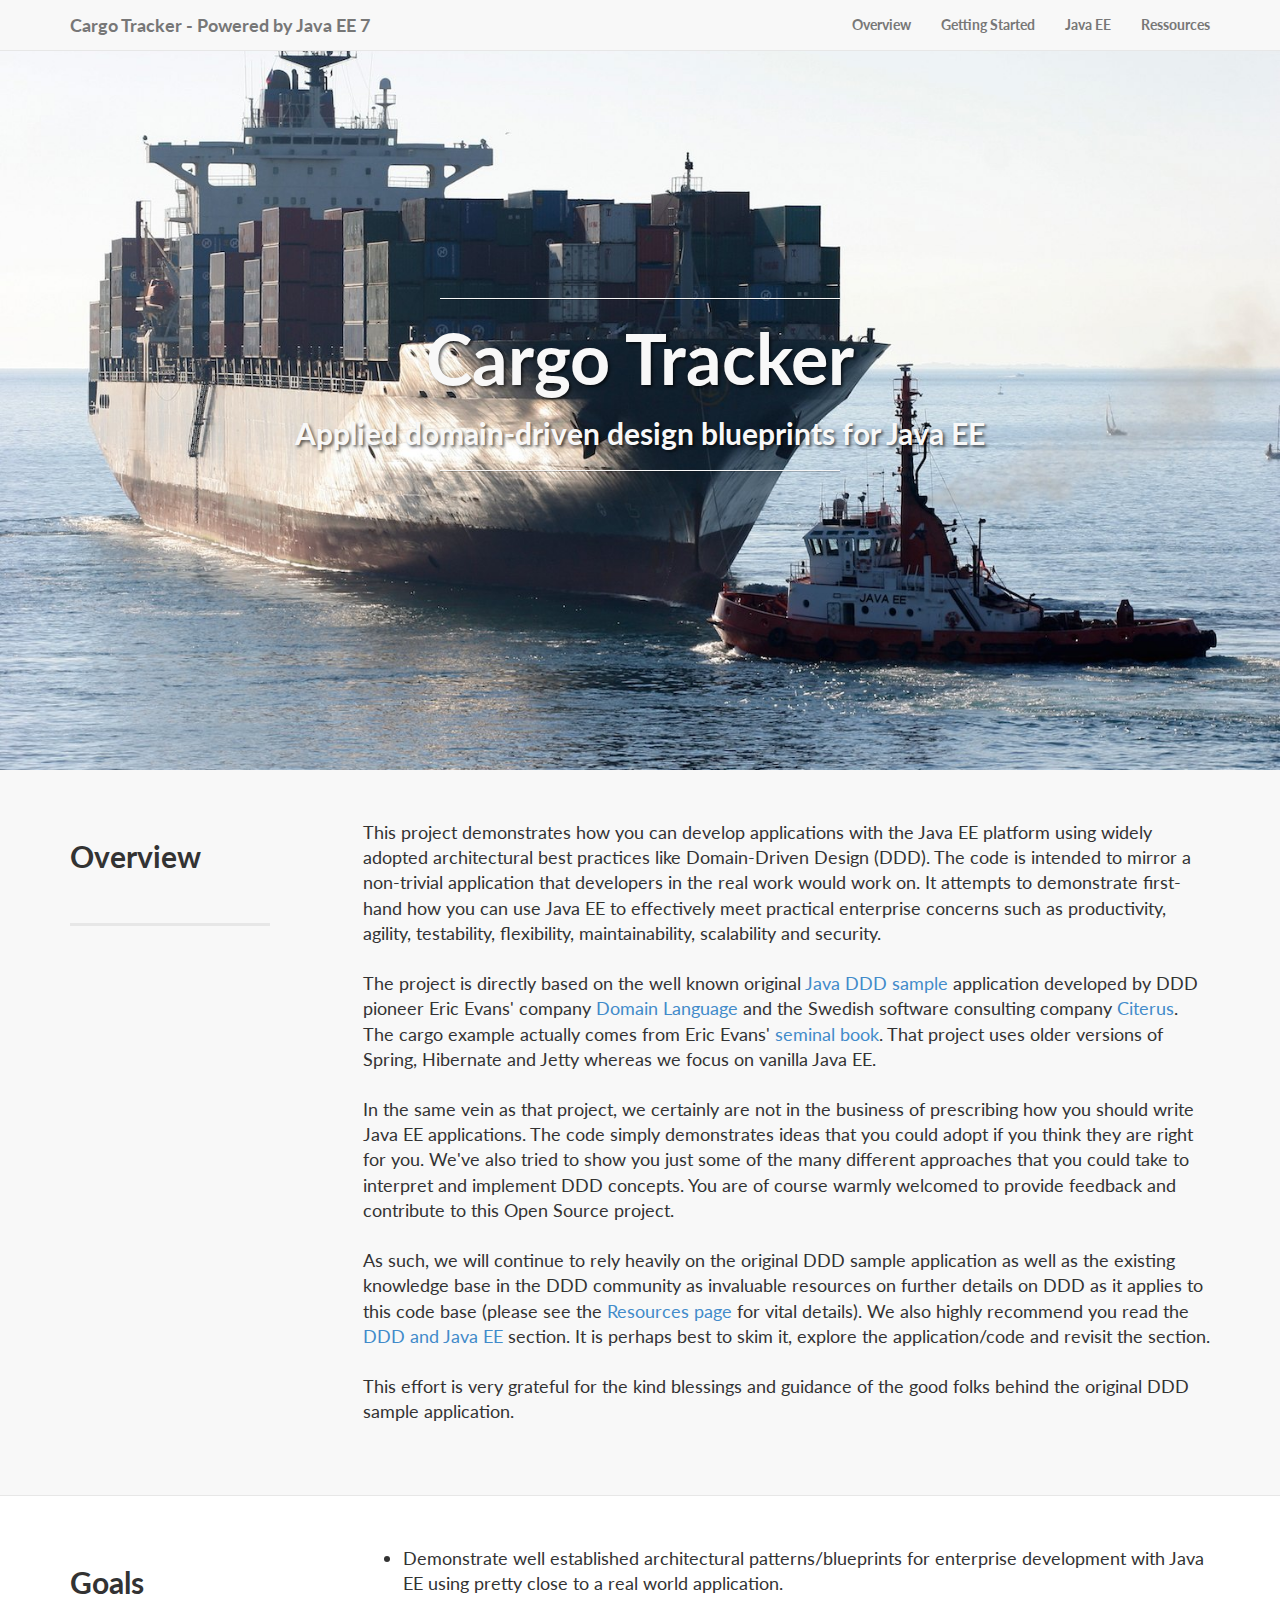
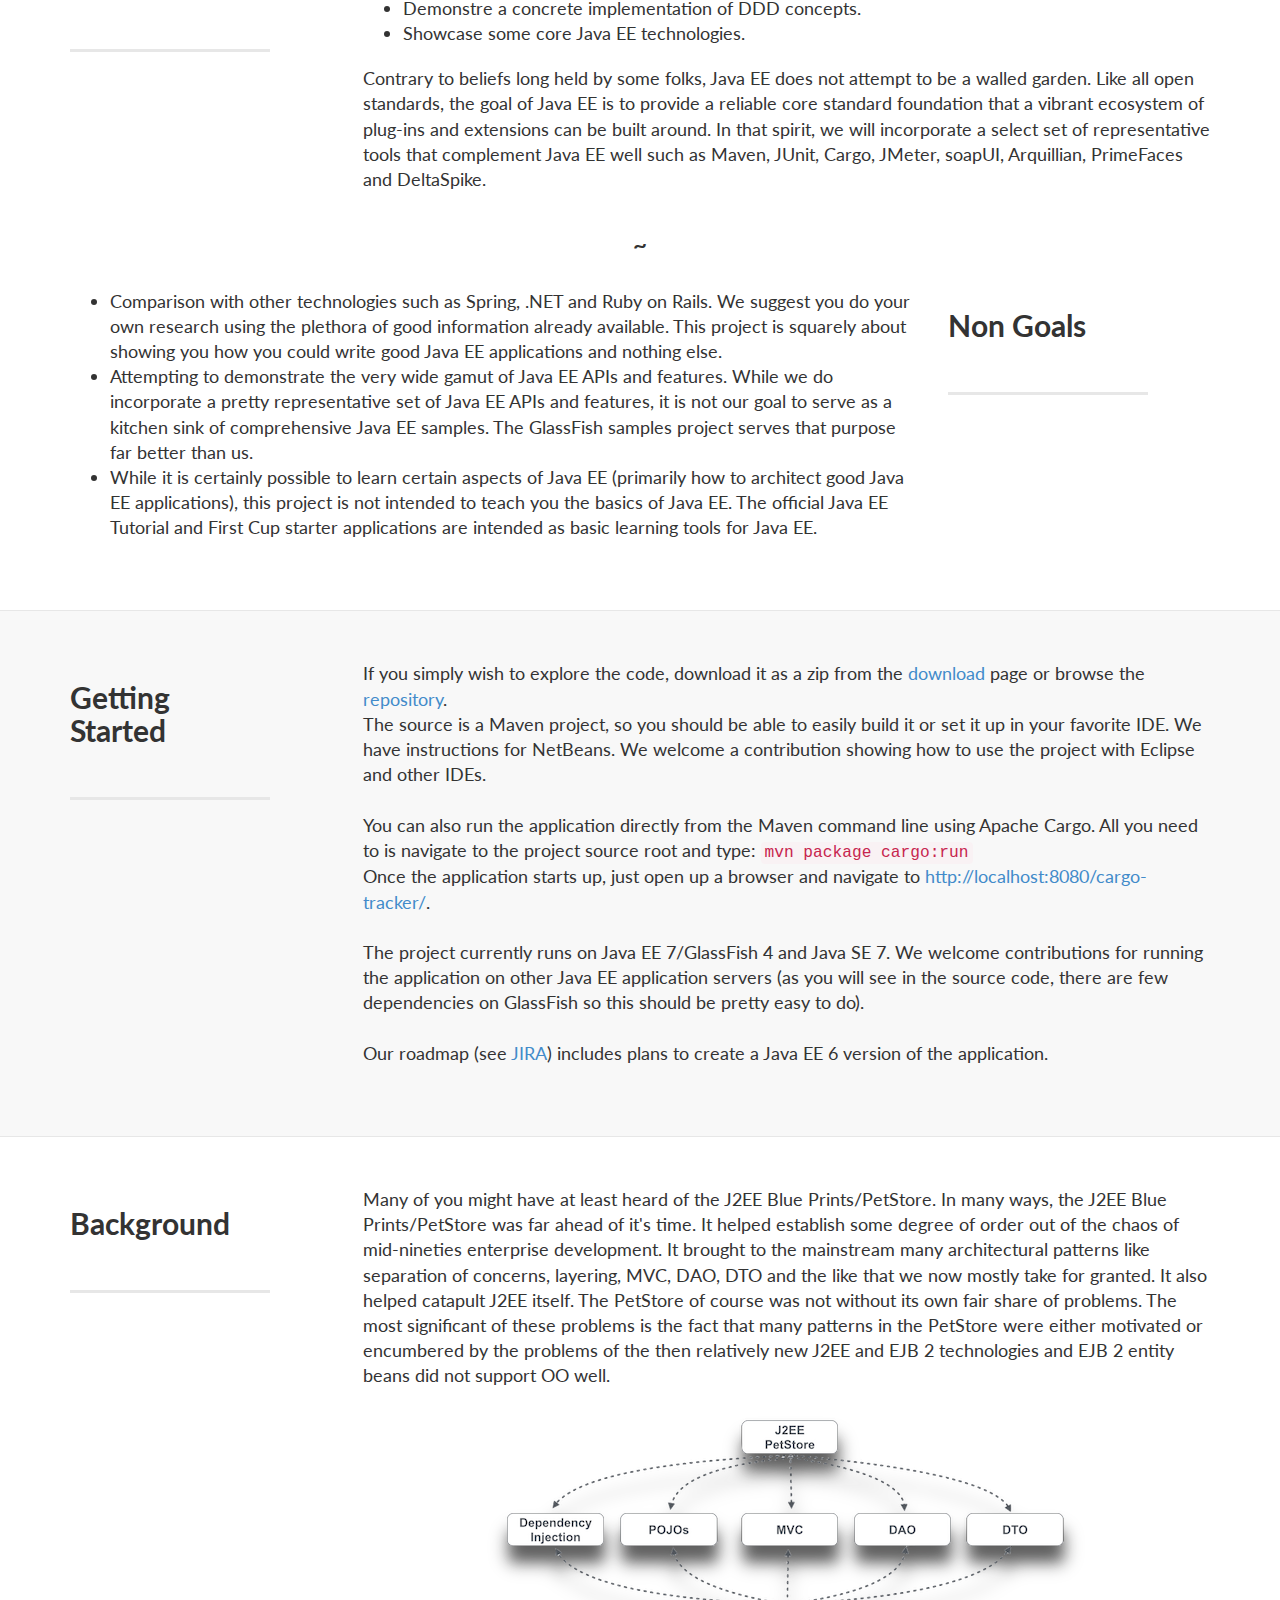
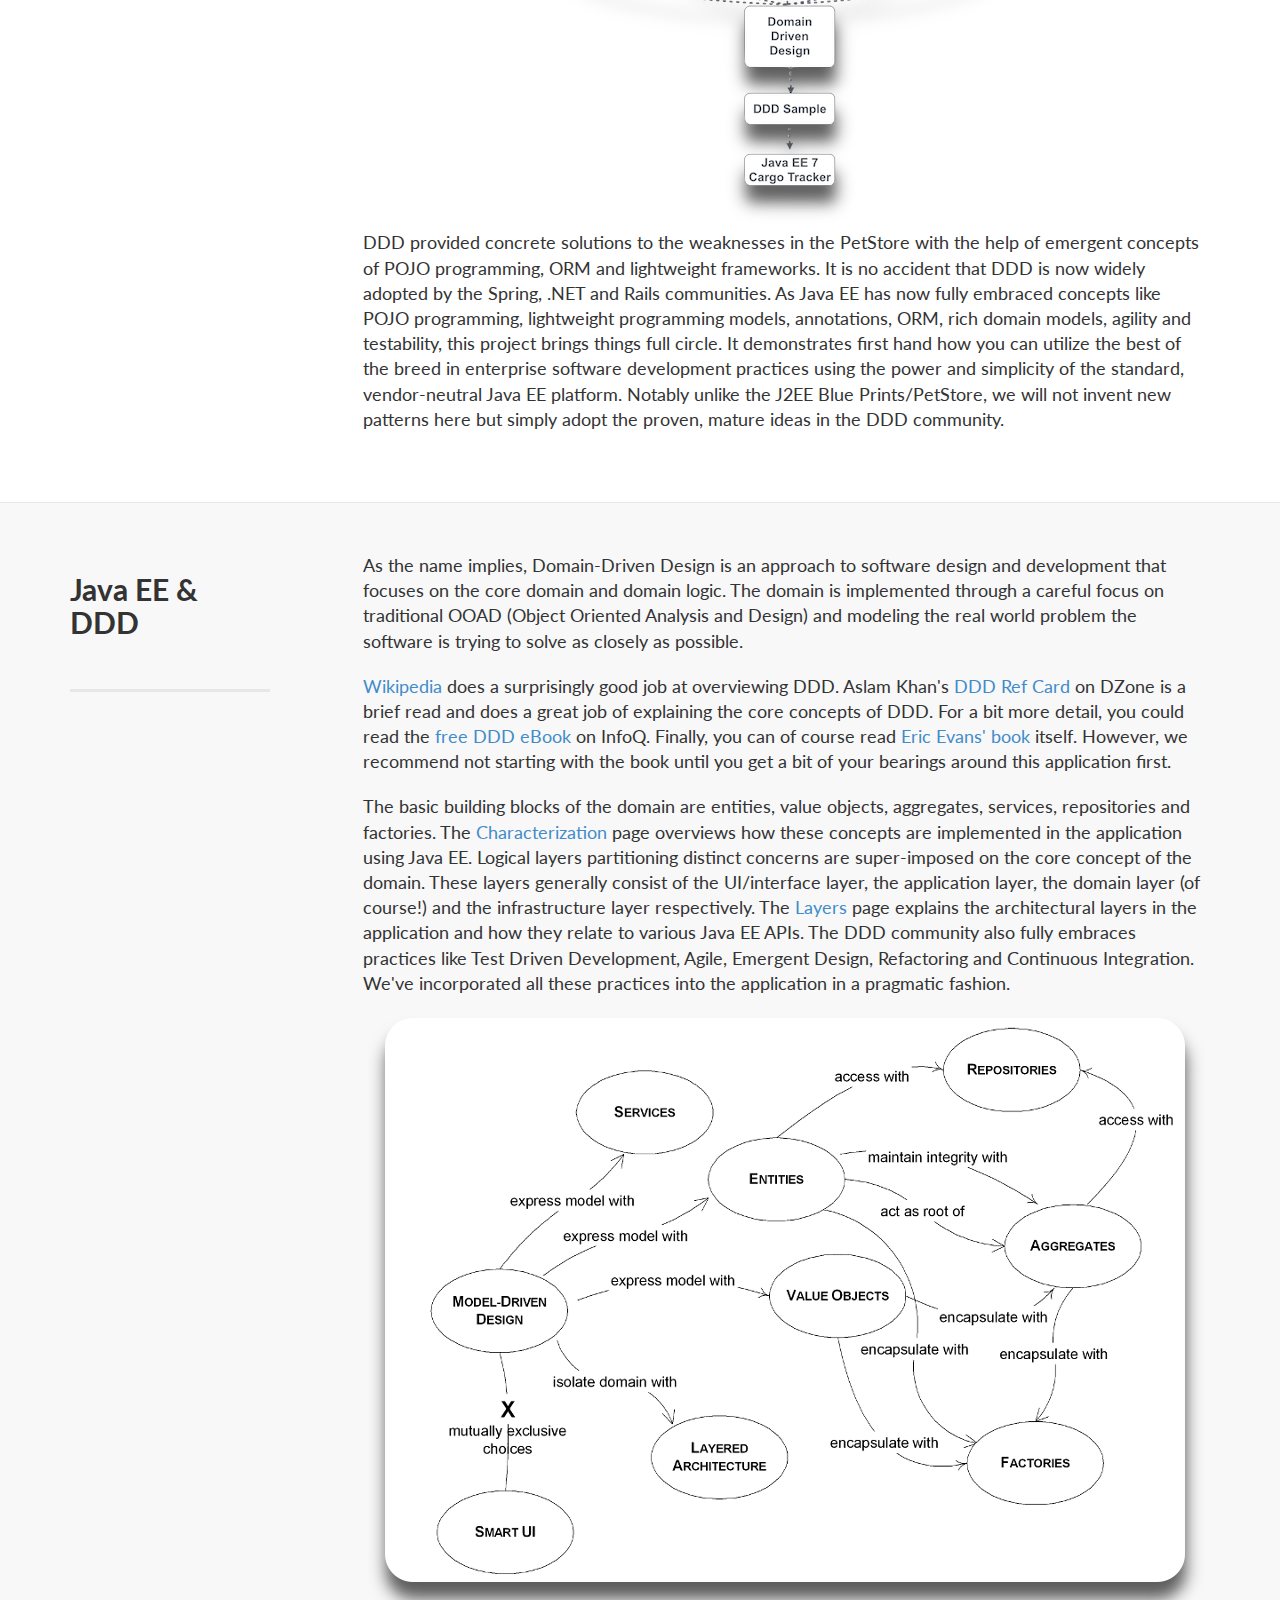
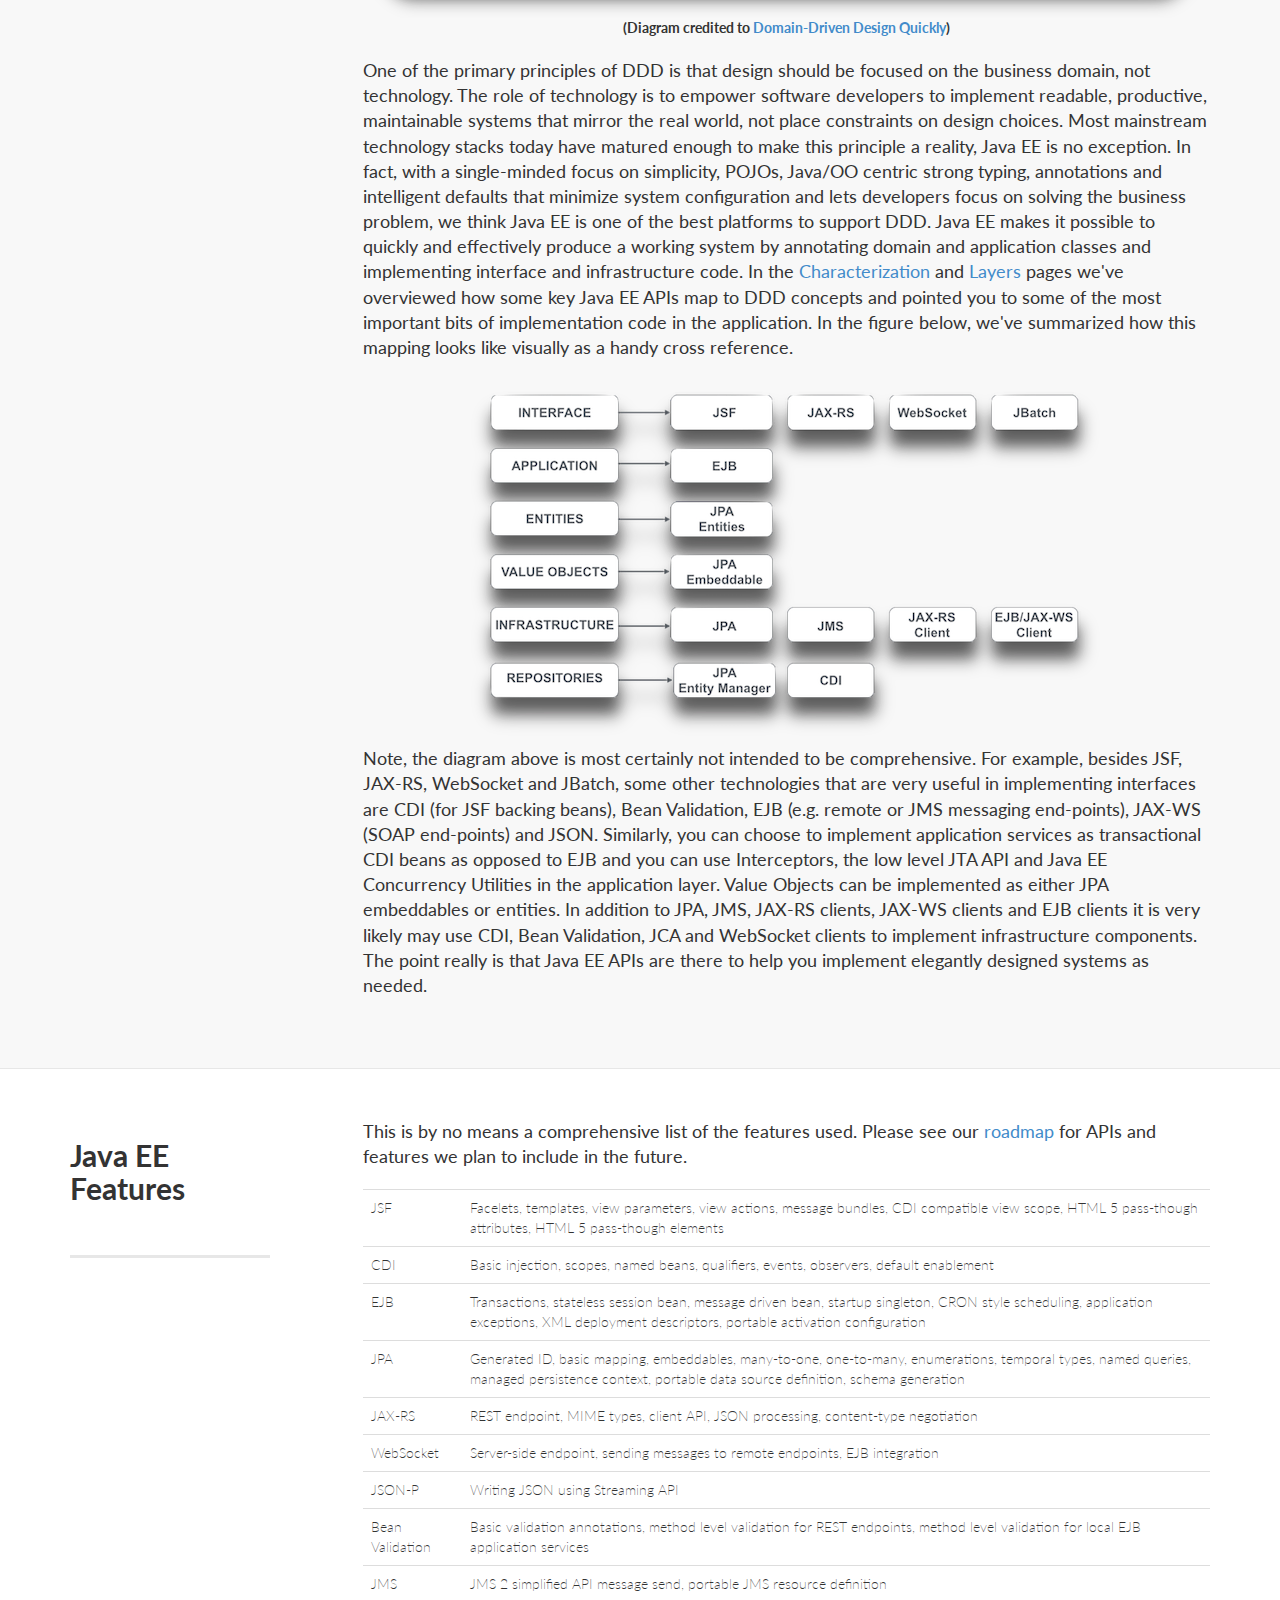
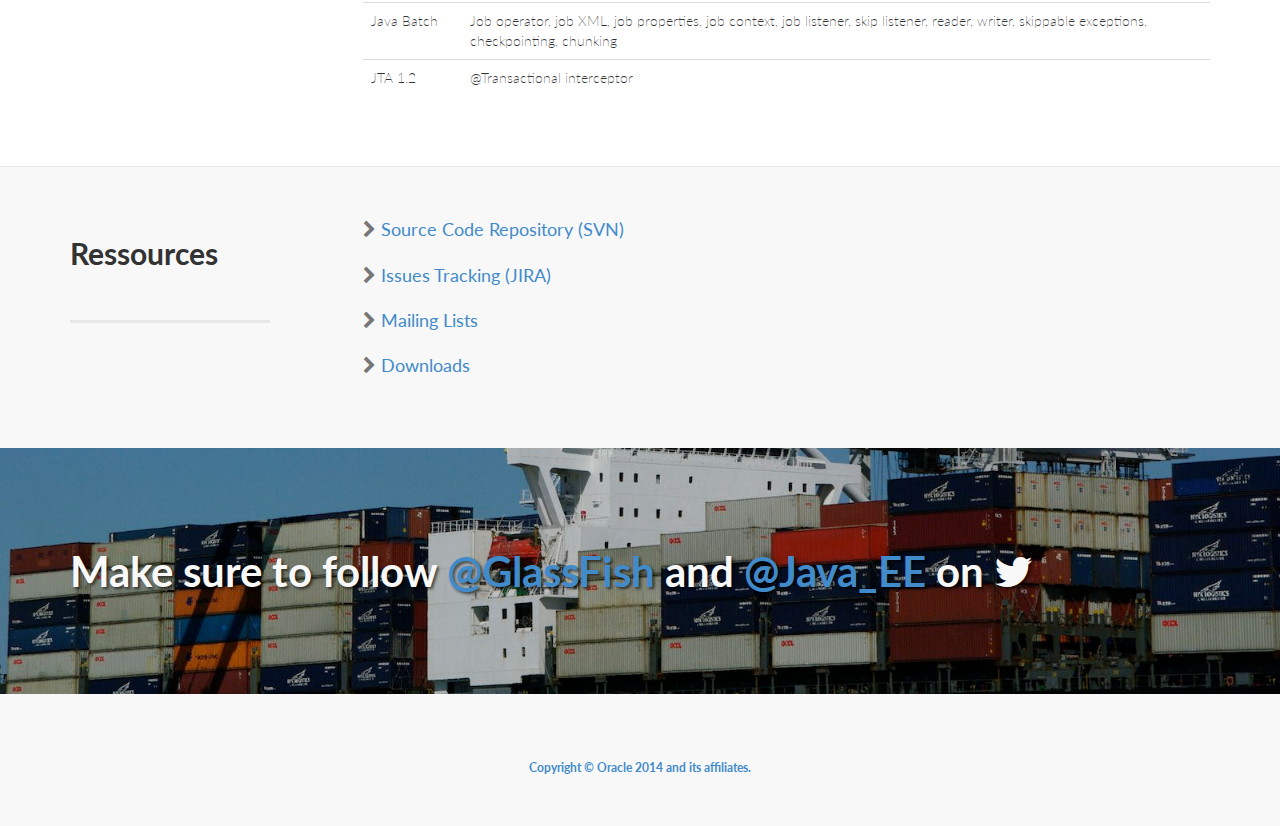
<file: mainindex.html>
<!DOCTYPE html>
<html lang="en">

    <head>

        <meta charset="utf-8">
        <meta http-equiv="X-UA-Compatible" content="IE=edge">
        <meta name="viewport" content="width=device-width, initial-scale=1">
        <meta name="description" content="">
        <meta name="author" content="">

        <title>Cargo Tracker</title>

        <!-- Bootstrap Core CSS -->
        <link href="css/bootstrap.min.css" rel="stylesheet">

        <!-- Custom CSS -->
        <link href="css/cargo.css" rel="stylesheet">

        <!-- Custom Fonts -->
        <link href="font-awesome-4.1.0/css/font-awesome.min.css" rel="stylesheet" type="text/css">
        <link href="http://fonts.googleapis.com/css?family=Lato:300,400,700,300italic,400italic,700italic" rel="stylesheet" type="text/css">

        <!-- HTML5 Shim and Respond.js IE8 support of HTML5 elements and media queries -->
        <!-- WARNING: Respond.js doesn't work if you view the page via file:// -->
        <!--[if lt IE 9]>
            <script src="https://oss.maxcdn.com/libs/html5shiv/3.7.0/html5shiv.js"></script>
            <script src="https://oss.maxcdn.com/libs/respond.js/1.4.2/respond.min.js"></script>
        <![endif]-->
    </head>

    <body>

        <!-- Navigation -->
        <nav class="navbar navbar-default navbar-fixed-top" role="navigation">
            <div class="container">
                <!-- Brand and toggle get grouped for better mobile display -->
                <div class="navbar-header">
                    <button type="button" class="navbar-toggle" data-toggle="collapse" data-target="#bs-example-navbar-collapse-1">
                        <span class="sr-only">Toggle navigation</span>
                        <span class="icon-bar"></span>
                        <span class="icon-bar"></span>
                        <span class="icon-bar"></span>
                    </button>
                    <a class="navbar-brand" href="#home">Cargo Tracker - Powered by Java EE 7</a>
                </div>
                <!-- Collect the nav links, forms, and other content for toggling -->
                <div class="collapse navbar-collapse" id="bs-example-navbar-collapse-1">
                    <ul class="nav navbar-nav navbar-right">
                        <li>
                            <a href="#overview">Overview</a>
                        </li>
                        <li>
                            <a href="#getstarted">Getting Started</a>
                        </li>
                        <li>
                            <a href="#eeddd">Java EE</a>
                        </li>
                        <li>
                            <a href="#ressources">Ressources</a>
                        </li>

                    </ul>
                </div>
                <!-- /.navbar-collapse -->
            </div>
            <!-- /.container -->
        </nav>

        <!-- Header -->
        <div class="intro-header">

            <div class="container">
                <span class="anchor" id="home"></span>
                <div class="section"></div>
                <div class="row">
                    <div class="col-lg-12">
                        <div class="intro-message">
                            <hr class="intro-divider">
                            <h1>Cargo Tracker</h1>
                            <h2 class="shadowme">Applied domain-driven design blueprints for Java EE</h2>
                            <hr class="intro-divider">
                            <ul class="list-inline intro-social-buttons"></ul>
                        </div>
                    </div>
                </div>

            </div>
            <!-- /.container -->

        </div>
        <!-- /.intro-header -->

        <!-- Page Content -->

        <div class="content-section-a">

            <div class="container">

                <!--a name="overview"></a--> 
				<span class="anchor" id="overview"></span>
				<div class="section"></div>

                <div class="row">
                    <div class="col-lg-2 col-sm-6">
                        <div class="clearfix"></div>
                        <h2 class="section-heading">Overview</h2>
                        <hr class="section-heading-spacer">
                    </div>
                    <div class="col-lg-9 col-lg-offset-1 col-sm-6">
                        <p class="lead">This project demonstrates how you can develop applications with the Java EE platform using widely adopted architectural best practices like Domain-Driven Design (DDD). The code is intended to mirror a non-trivial application that developers in the real work would work on. It attempts to demonstrate first-hand how you can use Java EE to effectively meet practical enterprise concerns such as productivity, agility, testability, flexibility, maintainability, scalability and security.<br><br>

                            The project is directly based on the well known original <a href="http://dddsample.sourceforge.net/">Java DDD sample</a> application developed by DDD pioneer Eric Evans' company <a href="http://domainlanguage.com/">Domain Language</a> and the Swedish software consulting company <a href="http://www.citerus.se/">Citerus</a>. The cargo example actually comes from Eric Evans' <a href="http://www.amazon.com/Domain-Driven-Design-Tackling-Complexity-Software/dp/0321125215">seminal book</a>. That project uses older versions of Spring, Hibernate and Jetty whereas we focus on vanilla Java EE.<br><br>

                            In the same vein as that project, we certainly are not in the business of prescribing how you should write Java EE applications. The code simply demonstrates ideas that you could adopt if you think they are right for you. We've also tried to show you just some of the many different approaches that you could take to interpret and implement DDD concepts. You are of course warmly welcomed to provide feedback and contribute to this Open Source project.<br><br>

                            As such, we will continue to rely heavily on the original DDD sample application as well as the existing knowledge base in the DDD community as invaluable resources on further details on DDD as it applies to this code base (please see the <a href="https://java.net/projects/cargotracker/pages/Resources">Resources page</a> for vital details). We also highly recommend you read the <a href="https://java.net/projects/cargotracker/pages/Home#DDD_and_Java_EE">DDD and Java EE</a> section. It is perhaps best to skim it, explore the application/code and revisit the section.<br><br>

                            This effort is very grateful for the kind blessings and guidance of the good folks behind the original DDD sample application.</p>
                    </div>
                </div>

            </div>
            <!-- /.container -->

        </div>
        <!-- /.content-section-a -->

        <div class="content-section-b">
            <a name="goals"></a> 

            <div class="container">

                <div class="row">
                    <div class="col-lg-2 col-sm-6">
                        <div class="clearfix"></div>
                        <h2 class="section-heading">Goals</h2>
                        <hr class="section-heading-spacer">

                    </div>

                    <div class="col-lg-9 col-lg-offset-1 col-sm-6">
                        <ul class="lead"><li>Demonstrate well established architectural patterns/blueprints for enterprise development with Java EE using pretty close to a real world application.</li>
                            <li>Demonstre a concrete implementation of DDD concepts.</li>
                            <li>Showcase some core Java EE technologies.</li>
                        </ul>

                        <p class="lead">Contrary to beliefs long held by some folks, Java EE does not attempt to be a walled garden. Like all open standards, the goal of Java EE is to provide a reliable core standard foundation that a vibrant ecosystem of plug-ins and extensions can be built around. In that spirit, we will incorporate a select set of representative tools that complement Java EE well such as Maven, JUnit, Cargo, JMeter, soapUI, Arquillian, PrimeFaces and DeltaSpike.</p>
                    </div>
                </div><!-- /.row -->


                <center><h3>&#126;</h3></center><br>


                <div class="row">

                    <div class="col-lg-9 col-sm-6">
                        <ul class="lead">
                            <li>Comparison with other technologies such as Spring, .NET and Ruby on Rails. We suggest you do your own research using the plethora of good information already available. This project is squarely about showing you how you could write good Java EE applications and nothing else.</li>
                            <li>Attempting to demonstrate the very wide gamut of Java EE APIs and features. While we do incorporate a pretty representative set of Java EE APIs and features, it is not our goal to serve as a kitchen sink of comprehensive Java EE samples. The GlassFish samples project serves that purpose far better than us.</li>
                            <li>While it is certainly possible to learn certain aspects of Java EE (primarily how to architect good Java EE applications), this project is not intended to teach you the basics of Java EE. The official Java EE Tutorial and First Cup starter applications are intended as basic learning tools for Java EE.</li>
                        </ul>
                    </div>
                    <div class="col-lg-2 col-sm-6">
                        <div class="clearfix"></div>
                        <h2 class="section-heading">Non Goals</h2>
                        <hr class="section-heading-spacer">

                    </div>


                </div><!-- /.row -->

            </div> 
            <!-- /.container -->

        </div>
        <!-- /.content-section-b -->

        <div class="content-section-a">
            <!-- a class="class="anchor" name="getstarted"></a --> 

			<span class="anchor" id="getstarted"></span>
			<div class="section"></div>


            <div class="container">

                <div class="row">
                    <div class="col-lg-2 col-sm-6">
                        <div class="clearfix"></div>
                        <h2 class="section-heading">Getting Started</h2>
                        <hr class="section-heading-spacer">
                    </div>
                    <div class="col-lg-9 col-lg-offset-1 col-sm-6">
                        <p class="lead">If you simply wish to explore the code, download it as a zip from the <a href="http://java.net/projects/cargotracker/downloads">download</a> page or browse the <a href="http://java.net/projects/cargotracker/sources">repository</A>.<br>
                            The source is a Maven project, so you should be able to easily build it or set it up in your favorite IDE. We have instructions for NetBeans. We welcome a contribution showing how to use the project with Eclipse and other IDEs.<br><br>
                            You can also run the application directly from the Maven command line using Apache Cargo. All you need to is navigate to the project source root and type:

                            <code>mvn package cargo:run</code><br>
                            Once the application starts up, just open up a browser and navigate to <a href="http://localhost:8080/cargo-tracker/">http://localhost:8080/cargo-tracker/</a>.<br><br>

                            The project currently runs on Java EE 7/GlassFish 4 and Java SE 7. We welcome contributions for running the application on other Java EE application servers (as you will see in the source code, there are few dependencies on GlassFish so this should be pretty easy to do).<br><br>
                            Our roadmap (see <a href="http://java.net/jira/browse/CARGOTRACKER">JIRA</A>) includes plans to create a Java EE 6 version of the application.<br>

                        </p>
                    </div>
                </div>

            </div>
            <!-- /.container -->

        </div>
        <!-- /.content-section-a -->

        <div class="content-section-b">
            <a name="background"></a> 

            <div class="container">
                <div class="row">
                    <div class="col-lg-2 col-sm-6">
                        <div class="clearfix"></div>
                        <h2 class="section-heading">Background</h2>
                        <hr class="section-heading-spacer">
                    </div>
                    <div class="col-lg-9 col-lg-offset-1 col-sm-6">
                        <p class="lead">Many of you might have at least heard of the J2EE Blue Prints/PetStore. In many ways, the J2EE Blue Prints/PetStore was far ahead of it's time. It helped establish some degree of order out of the chaos of mid-nineties enterprise development. It brought to the mainstream many architectural patterns like separation of concerns, layering, MVC, DAO, DTO and the like that we now mostly take for granted. It also helped catapult J2EE itself. The PetStore of course was not without its own fair share of problems. The most significant of these problems is the fact that many patterns in the PetStore were either motivated or encumbered by the problems of the then relatively new J2EE and EJB 2 technologies and EJB 2 entity beans did not support OO well.</p>

                        <center><img src="img/cargotracker-influences.png"/p></center>

                        <p class="lead">DDD provided concrete solutions to the weaknesses in the PetStore with the help of emergent concepts of POJO programming, ORM and lightweight frameworks. It is no accident that DDD is now widely adopted by the Spring, .NET and Rails communities. As Java EE has now fully embraced concepts like POJO programming, lightweight programming models, annotations, ORM, rich domain models, agility and testability, this project brings things full circle. It demonstrates first hand how you can utilize the best of the breed in enterprise software development practices using the power and simplicity of the standard, vendor-neutral Java EE platform. Notably unlike the J2EE Blue Prints/PetStore, we will not invent new patterns here but simply adopt the proven, mature ideas in the DDD community.</p>
                    </div>
                </div>

            </div>
            <!-- /.container -->

        </div>
        <!-- /.content-section-B -->


        <div class="content-section-a">

				<span class="anchor" id="eeddd"></span>
				<div class="section"></div>


            <div class="container">
                <div class="row">
                    <div class="col-lg-2 col-sm-6">
                        <div class="clearfix"></div>
                        <h2 class="section-heading">Java EE & DDD</h2>
                        <hr class="section-heading-spacer">
                    </div>
                    <div class="col-lg-9 col-lg-offset-1 col-sm-6">
                        <p class="lead">As the name implies, Domain-Driven Design is an approach to software design and development that focuses on the core domain and domain logic. The domain is implemented through a careful focus on traditional OOAD (Object Oriented Analysis and Design) and modeling the real world problem the software is trying to solve as closely as possible.</p>

                        <p class="lead"><a href="http://en.wikipedia.org/wiki/Domain-driven_design">Wikipedia</a> does a surprisingly good job at overviewing DDD. Aslam Khan's <a href="http://refcardz.dzone.com/refcardz/getting-started-domain-driven">DDD Ref Card</a> on DZone is a brief read and does a great job of explaining the core concepts of DDD. For a bit more detail, you could read the <a href="http://www.infoq.com/minibooks/domain-driven-design-quickly">free DDD eBook</a> on InfoQ. Finally, you can of course read <a href="http://www.amazon.com/Domain-Driven-Design-Tackling-Complexity-Software/dp/0321125215">Eric Evans' book</a> itself. However, we recommend not starting with the book until you get a bit of your bearings around this application first.</p>

                        <p class="lead">The basic building blocks of the domain are entities, value objects, aggregates, services, repositories and factories. The <a href="https://java.net/projects/cargotracker/pages/Characterization">Characterization</a> page overviews how these concepts are implemented in the application using Java EE. Logical layers partitioning distinct concerns are super-imposed on the core concept of the domain. These layers generally consist of the UI/interface layer, the application layer, the domain layer (of course!) and the infrastructure layer respectively. The <a href="https://java.net/projects/cargotracker/pages/Layers">Layers</a> page explains the architectural layers in the application and how they relate to various Java EE APIs. The DDD community also fully embraces practices like Test Driven Development, Agile, Emergent Design, Refactoring and Continuous Integration. We've incorporated all these practices into the application in a pragmatic fashion.</p>

                        <center><img src="img/ddd-diagram.png"><br>(Diagram credited to <a href="http://www.infoq.com/minibooks/domain-driven-design-quickly">Domain-Driven Design Quickly</a>)</center><br>

                        <p class="lead">One of the primary principles of DDD is that design should be focused on the business domain, not technology. The role of technology is to empower software developers to implement readable, productive, maintainable systems that mirror the real world, not place constraints on design choices. Most mainstream technology stacks today have matured enough to make this principle a reality, Java EE is no exception. In fact, with a single-minded focus on simplicity, POJOs, Java/OO centric strong typing, annotations and intelligent defaults that minimize system configuration and lets developers focus on solving the business problem, we think Java EE is one of the best platforms to support DDD. Java EE makes it possible to quickly and effectively produce a working system by annotating domain and application classes and implementing interface and infrastructure code. In the <a href="https://java.net/projects/cargotracker/pages/Characterization">Characterization</a> and <a href="https://java.net/projects/cargotracker/pages/Layers">Layers</a> pages we've overviewed how some key Java EE APIs map to DDD concepts and pointed you to some of the most important bits of implementation code in the application. In the figure below, we've summarized how this mapping looks like visually as a handy cross reference.</p>

                        <center><img src="img/ddd_javaee.png"></center>


                        <p class="lead">Note, the diagram above is most certainly not intended to be comprehensive. For example, besides JSF, JAX-RS, WebSocket and JBatch, some other technologies that are very useful in implementing interfaces are CDI (for JSF backing beans), Bean Validation, EJB (e.g. remote or JMS messaging end-points), JAX-WS (SOAP end-points) and JSON. Similarly, you can choose to implement application services as transactional CDI beans as opposed to EJB and you can use Interceptors, the low level JTA API and Java EE Concurrency Utilities in the application layer. Value Objects can be implemented as either JPA embeddables or entities. In addition to JPA, JMS, JAX-RS clients, JAX-WS clients and EJB clients it is very likely may use CDI, Bean Validation, JCA and WebSocket clients to implement infrastructure components. The point really is that Java EE APIs are there to help you implement elegantly designed systems as needed.</p>

                    </div>
                </div>

            </div>
            <!-- /.container -->

        </div>
        <!-- /.content-section-A -->

        <div class="content-section-b">
            <a name="eeanddd"></a> 

            <div class="container">
                <div class="row">
                    <div class="col-lg-2 col-sm-6">
                        <div class="clearfix"></div>
                        <h2 class="section-heading">Java EE Features</h2>
                        <hr class="section-heading-spacer">
                    </div>
                    <div class="col-lg-9 col-lg-offset-1 col-sm-6">
                        
                        <p class="lead">This is by no means a comprehensive list of the features used. Please see our <a href="http://java.net/jira/browse/CARGOTRACKER">roadmap</a> for APIs and features we plan to include in the future.</p>
                               <table class="table" style="font-weight:200;">
<tr><td>JSF</td><td>Facelets, templates, view parameters, view actions, message bundles, CDI compatible view scope, HTML 5 pass-though attributes, HTML 5 pass-though elements</td></tr>
<tr><td>CDI</td><td>Basic injection, scopes, named beans, qualifiers, events, observers, default enablement</td></tr>
<tr><td>EJB</td><td>Transactions, stateless session bean, message driven bean, startup singleton, CRON style scheduling, application exceptions, XML deployment descriptors, portable activation configuration</td></tr>
<tr><td>JPA</td><td>Generated ID, basic mapping, embeddables, many-to-one, one-to-many, enumerations, temporal types, named queries, managed persistence context, portable data source definition, schema generation</td></tr>
<tr><td>JAX-RS</td><td>REST endpoint, MIME types, client API, JSON processing, content-type negotiation</td></tr>
<tr><td>WebSocket</td><td>Server-side endpoint, sending messages to remote endpoints, EJB integration</td></tr>
<tr><td>JSON-P</td><td>Writing JSON using Streaming API</td></tr>
<tr><td>Bean Validation</td><td>Basic validation annotations, method level validation for REST endpoints, method level validation for local EJB application services</td></tr>
<tr><td>JMS</td><td>JMS 2 simplified API message send, portable JMS resource definition</td></tr>
<tr><td>Java Batch</td><td>Job operator, job XML, job properties, job context, job listener, skip listener, reader, writer, skippable exceptions, checkpointing, chunking</td></tr>
<tr><td>JTA 1.2</td><td>@Transactional interceptor</td></tr>
</table>


                    </div>
                </div>

            </div>
            <!-- /.container -->

        </div>
        <!-- /.content-section-B -->


        <div class="content-section-a">

			<span class="anchor" id="ressources"></span>
			<div class="section"></div>

            <div class="container">
                <div class="row">
                    <div class="col-lg-2 col-sm-6">
                        <div class="clearfix"></div>
                        <h2 class="section-heading">Ressources</h2>
                        <hr class="section-heading-spacer">
                    </div>
                    <div class="col-lg-9 col-lg-offset-1 col-sm-6">
	                                             <p class="lead"><i class="fa fa-chevron-right greyish">&#160;</i><a href="https://java.net/projects/cargotracker/sources">Source Code Repository (SVN)</a></p>
                                                <p class="lead"><i class="fa fa-chevron-right greyish">&#160;</i><a href="https://java.net/jira/browse/CARGOTRACKER">Issues Tracking (JIRA)</a></p>
                                                <p class="lead"><i class="fa fa-chevron-right greyish">&#160;</i><a href="https://java.net/projects/cargotracker/lists">Mailing Lists</a></p>
                                                <p class="lead"><i class="fa fa-chevron-right greyish">&#160;</i><a href="https://java.net/projects/cargotracker/downloads">Downloads</a></p>




                    </div>
                </div>

            </div>
            <!-- /.container -->

        </div>
        <!-- /.content-section-B -->



        <div class="banner">

            <div class="container">
                <div class="row">
                    <div class="col-lg-11">
                        <h2 class="shadowme">Make sure to follow <a href="https://twitter.com/glassfish">@GlassFish</a> and <a href="https://twitter.com/java_ee">@Java_EE</a> on <i class="fa fa-twitter"></i></h2>
                    </div>
                </div>
            </div>
            <!-- /.container -->

        </div>
        <!-- /.banner -->

        <!-- Footer -->
        <footer>
            <div class="container">
                <div class="row">
                    <div class="col-lg-12">
                        <!--ul class="list-inline">
                            <li>
                                <a href="#home">Home</a>
                            </li>
                            <li class="footer-menu-divider">&sdot;</li>
                            <li>
                                <a href="#about">About</a>
                            </li>
                            <li class="footer-menu-divider">&sdot;</li>
                            <li>
                                <a href="#services">...</a>
                            </li>
                            <li class="footer-menu-divider">&sdot;</li>
                            <li>
                                <a href="#contact">...</a>
                            </li>
                        </ul-->
                        <p class="copyright text-muted small" style="text-align: center;"><a href="http://www.oracle.com/us/legal/terms/index.html">Copyright &copy; Oracle 2014 and its affiliates.<a></p>
                    </div>
                </div>
            </div>
        </footer>

        <!-- jQuery Version 1.11.0 -->
        <script src="js/jquery-1.11.0.js"></script>
		<script>
			$('a').click(function(){
		    $('html, body').animate({
		        scrollTop: $( $.attr(this, 'href') ).offset().top
		    }, 500);
		    return false;
		});
		</script>

        <!-- Bootstrap Core JavaScript -->
        <script src="js/bootstrap.min.js"></script>

    </body>

</html>
</file>
<file: css/cargo.css>
/*!
 * Start Bootstrap - Landing Page Bootstrap Theme (http://startbootstrap.com)
 * Code licensed under the Apache License v2.0.
 * For details, see http://www.apache.org/licenses/LICENSE-2.0.
 */

body,
html {
    width: 100%;
    height: 100%;
}

body,
h1,
h2,
h3,
h4,
h5,
h6 {
    font-family: "Lato","Helvetica Neue",Helvetica,Arial,sans-serif;
    font-weight: 700;
}

.lead {
    font-size: 18px;
    font-weight: 400;
}

.intro-header {
    padding-top: 50px; /* If you're making other pages, make sure there is 50px of padding to make sure the navbar doesn't overlap content! */
    padding-bottom: 50px;
    text-align: center;
    color: #f8f8f8;
    /* background: url(../img/intro-bg.jpg) no-repeat center center; */
    background: url(../img/cargo+tugEE.jpg) no-repeat center center;
    background-size: cover;
}

.greyish {
    color: #777777;
}

.intro-message {
    position: relative;
    padding-top: 20%;
    padding-bottom: 20%;
}

.intro-message > h1 {
    margin: 0;
    text-shadow: 2px 2px 3px rgba(0,0,0,0.6);
    font-size: 5em;
}

.shadowme {
    text-shadow: 2px 2px 3px rgba(0,0,0,0.6);
}

.intro-divider {
    width: 400px;
    border-top: 1px solid #f8f8f8;
    border-bottom: 1px solid rgba(0,0,0,0.2);
}

.intro-message > h3 {
    text-shadow: 2px 2px 3px rgba(0,0,0,0.6);
}

@media(max-width:767px) {
    .intro-message {
        padding-bottom: 15%;
    }

    .intro-message > h1 {
        font-size: 3em;
    }

    ul.intro-social-buttons > li {
        display: block;
        margin-bottom: 20px;
        padding: 0;
    }

    ul.intro-social-buttons > li:last-child {
        margin-bottom: 0;
    }

    .intro-divider {
        width: 100%;
    }
}

.anchor{
  display: block; 
  height: 100px; 
  margin-top: -100px; 
  visibility: hidden;
}

.network-name {
    text-transform: uppercase;
    font-size: 14px;
    font-weight: 400;
    letter-spacing: 2px;
}

.content-section-a {
    padding: 50px 0;
    background-color: #f8f8f8;
}

.content-section-b {
    padding: 50px 0;
    border-top: 1px solid #e7e7e7;
    border-bottom: 1px solid #e7e7e7;
}

.section-heading {
    margin-bottom: 30px;
}

.section-heading-spacer {
    float: left;
    width: 200px;
    border-top: 3px solid #e7e7e7;
}

.banner {
    padding: 100px 0;
    color: #f8f8f8;
    /* background: url(../img/banner-bg.jpg) no-repeat center center; */
    background: url(../img/cargo_bottom.jpg) no-repeat center center;
    background-size: cover;
}

.banner h2 {
    margin: 0;
    text-shadow: 2px 2px 3px rgba(0,0,0,0.6);
    font-size: 3em;
}

.banner ul {
    margin-bottom: 0;
}

.banner-social-buttons {
    float: right;
    margin-top: 0;
}

@media(max-width:1199px) {
    ul.banner-social-buttons {
        float: left;
        margin-top: 15px;
    }
}

@media(max-width:767px) {
    .banner h2 {
        margin: 0;
        text-shadow: 2px 2px 3px rgba(0,0,0,0.6);
        font-size: 3em;
    }

    ul.banner-social-buttons > li {
        display: block;
        margin-bottom: 20px;
        padding: 0;
    }

    ul.banner-social-buttons > li:last-child {
        margin-bottom: 0;
    }
}

footer {
    padding: 50px 0;
    background-color: #f8f8f8;
}

p.copyright {
    margin: 15px 0 0;
}
</file>
